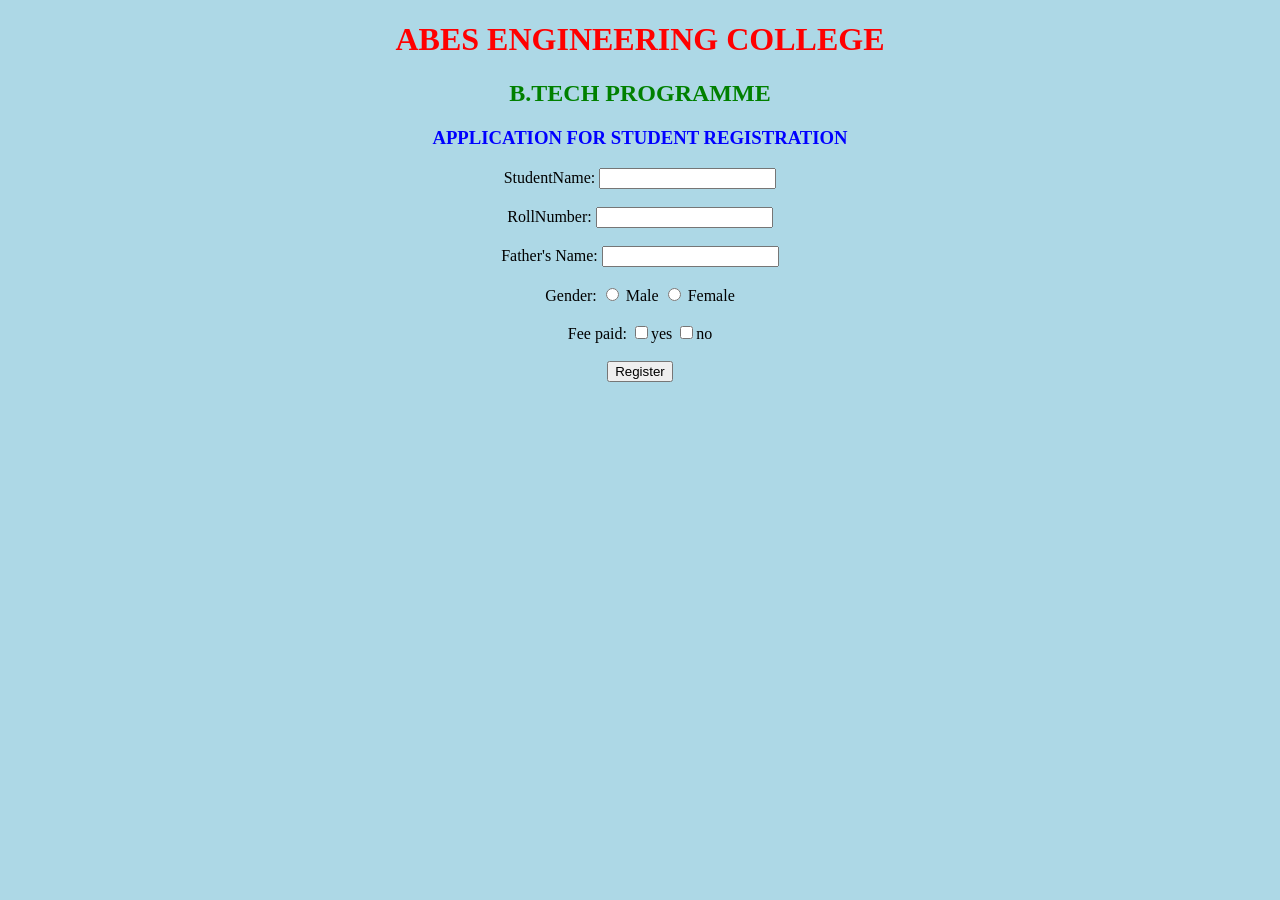
<file: index.html>
<!DOCTYPE html>
<html lang="en">
<head>
    <meta charset="UTF-8">
    <meta name="viewport" content="width=device-width, initial-scale=1.0">
    <title>Document</title>
    <style>
        body{
            background-color: lightblue;
        }
        h1{
            color: red;
        }
        h2{
            color: green;
        }
        h3{
            color: blue;
        }
        </style>
</head>
<body>
    
    <h1 ALIGN="center"><B>ABES ENGINEERING COLLEGE</B></h1>
    <h2 ALIGN="center"><B>B.TECH PROGRAMME</B></h2>
    <h3 ALIGN="center"><B>APPLICATION FOR STUDENT REGISTRATION</B></h3>
    <form ALIGN="center">
        <label for=" StudentName">StudentName:</label>
        <input type="text" id="StudentName" name="StudentName"><br><br>
        <label for="RollNumber">RollNumber:</label>
        <input type="text" id="RollNumber" name="RollNumber"><br><br>
        <label for="FatherName"></label>Father's Name:</label>
        <input type="text" id="FatherName" name="FatherName"><br><br>

        <label for="Gender">Gender:</label>
        <input type="radio" id="Male" name="Gender" value="Male">
        <label for="Male">Male</label>
        <input type="radio" id="Female" name="Gender" value="Female">
        <label for="Female">Female</label><br><br>  

    <label for="fee">Fee paid:</label>
    <input type="checkbox" id="fee" value="paid">yes</input>
    <input type="checkbox" id="fee" value="not paid">no</input><br><br>
    
        
        <input type="submit" value="Register">
        
           </form>
           <script>
            function myFunction() {
                alert("Form submitted successfully!");
            }
           </script>
    
</body>
</html>
</file>
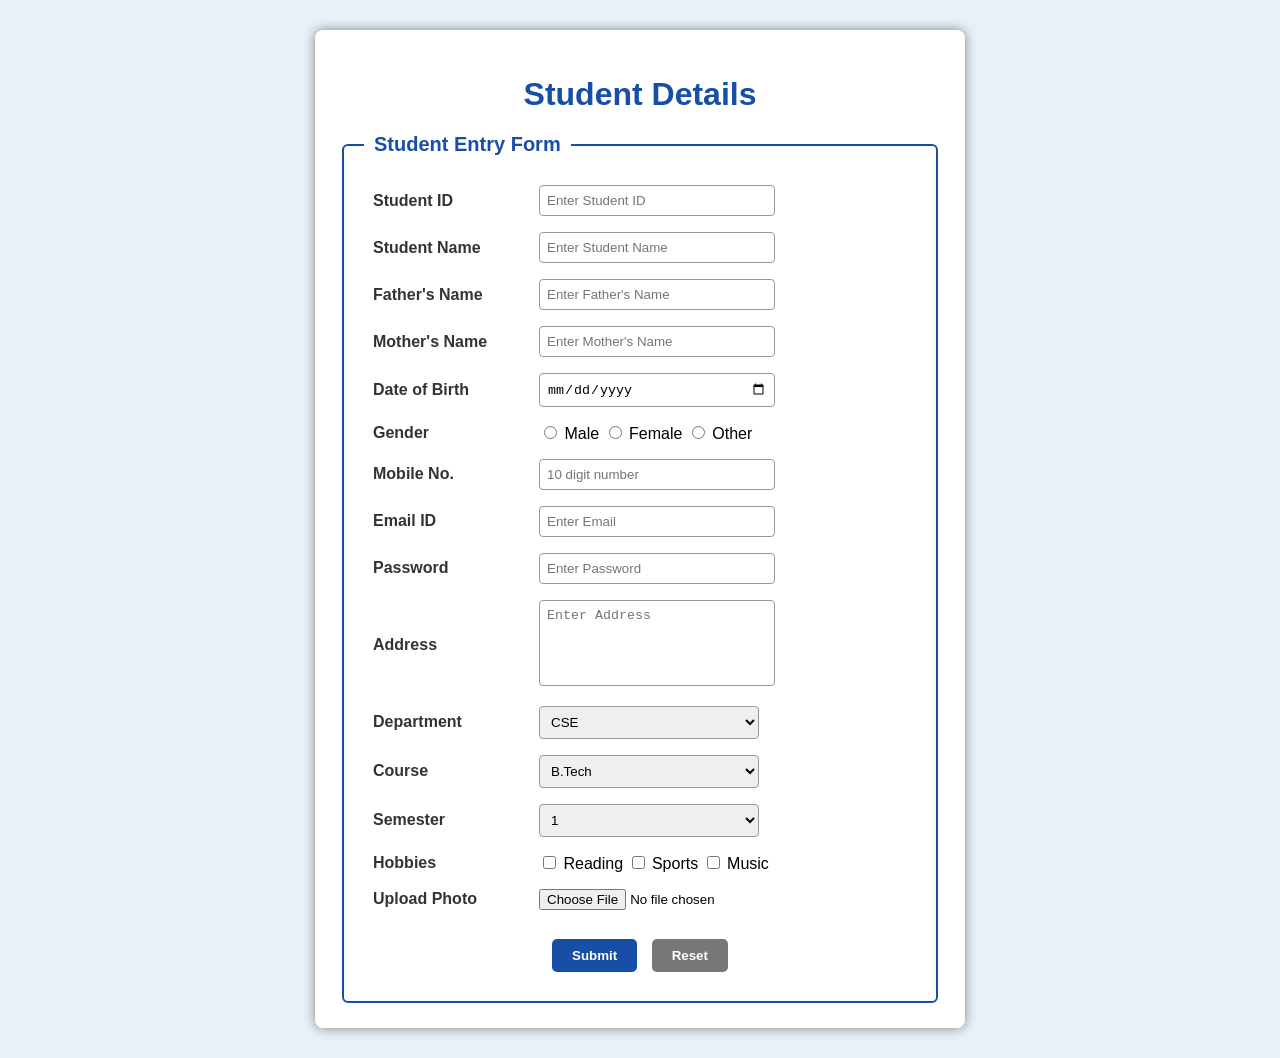
<file: exp2.html>
<!DOCTYPE html>
<html>
<head>

    <title>Student Entry Form</title>

    <style>

        body {
            margin: 0;
            font-family: Arial, sans-serif;
            background-color: #e8f1f8;
        }

        /* Form box */
        .form-container {
            width: 600px;
            margin: 30px auto;
            background-color: white;
            padding: 25px;
            border-radius: 8px;
            box-shadow: 0 0 12px gray;
        }

        h1 {
            text-align: center;
            color: #174ea6;
            margin-bottom: 20px;
        }

        fieldset {
            border: 2px solid #174ea6;
            border-radius: 6px;
            padding: 20px;
        }

        legend {
            color: #174ea6;
            font-size: 20px;
            font-weight: bold;
            padding: 0 10px;
        }

        table {
            width: 100%;
        }

        td {
            padding: 7px;
        }

        td:first-child {
            width: 150px;
            font-weight: bold;
            color: #333;
        }

        input[type="text"],
        input[type="email"],
        input[type="password"],
        input[type="tel"],
        input[type="date"],
        select,
        textarea {
            width: 220px;
            padding: 7px;
            border: 1px solid #999;
            border-radius: 4px;
        }

        textarea {
            height: 70px;
            resize: none;
        }

        input:focus,
        select:focus,
        textarea:focus {
            border-color: #174ea6;
            outline: none;
            box-shadow: 0 0 4px #174ea6;
        }

        input[type="radio"],
        input[type="checkbox"] {
            accent-color: #174ea6;
        }

        .buttons {
            text-align: center;
            padding-top: 20px;
        }

        input[type="submit"],
        input[type="reset"] {
            padding: 9px 20px;
            border: none;
            border-radius: 5px;
            cursor: pointer;
            font-weight: bold;
        }

        input[type="submit"] {
            background-color: #174ea6;
            color: white;
        }

        input[type="reset"] {
            background-color: #777;
            color: white;
            margin-left: 10px;
        }

        input[type="submit"]:hover {
            background-color: #0b3275;
        }

        input[type="reset"]:hover {
            background-color: #444;
        }

        @media (max-width: 650px) {

            .form-container {
                width: 90%;
                padding: 15px;
            }

            input[type="text"],
            input[type="email"],
            input[type="password"],
            input[type="tel"],
            input[type="date"],
            select,
            textarea {
                width: 95%;
            }
        }

    </style>

</head>

<body>

<div class="form-container">

    <h1>Student Details</h1>

    <form>

        <fieldset>

            <legend>Student Entry Form</legend>

            <table>

                <tr>
                    <td>Student ID</td>
                    <td>
                        <input type="text"
                               placeholder="Enter Student ID">
                    </td>
                </tr>

                <tr>
                    <td>Student Name</td>
                    <td>
                        <input type="text"
                               placeholder="Enter Student Name">
                    </td>
                </tr>

                <tr>
                    <td>Father's Name</td>
                    <td>
                        <input type="text"
                               placeholder="Enter Father's Name">
                    </td>
                </tr>

                <tr>
                    <td>Mother's Name</td>
                    <td>
                        <input type="text"
                               placeholder="Enter Mother's Name">
                    </td>
                </tr>

                <tr>
                    <td>Date of Birth</td>
                    <td>
                        <input type="date">
                    </td>
                </tr>

                <tr>
                    <td>Gender</td>
                    <td>
                        <input type="radio" name="gender">
                        Male

                        <input type="radio" name="gender">
                        Female

                        <input type="radio" name="gender">
                        Other
                    </td>
                </tr>

                <tr>
                    <td>Mobile No.</td>
                    <td>
                        <input type="tel"
                               placeholder="10 digit number">
                    </td>
                </tr>

                <tr>
                    <td>Email ID</td>
                    <td>
                        <input type="email"
                               placeholder="Enter Email">
                    </td>
                </tr>

                <tr>
                    <td>Password</td>
                    <td>
                        <input type="password"
                               placeholder="Enter Password">
                    </td>
                </tr>

                <tr>
                    <td>Address</td>
                    <td>
                        <textarea
                            placeholder="Enter Address"></textarea>
                    </td>
                </tr>

                <tr>
                    <td>Department</td>
                    <td>
                        <select>
                            <option>CSE</option>
                            <option>IT</option>
                            <option>ECE</option>
                            <option>ME</option>
                        </select>
                    </td>
                </tr>

                <tr>
                    <td>Course</td>
                    <td>
                        <select>
                            <option>B.Tech</option>
                            <option>M.Tech</option>
                            <option>BCA</option>
                            <option>MCA</option>
                        </select>
                    </td>
                </tr>

                <tr>
                    <td>Semester</td>
                    <td>
                        <select>
                            <option>1</option>
                            <option>2</option>
                            <option>3</option>
                            <option>4</option>
                            <option>5</option>
                            <option>6</option>
                            <option>7</option>
                            <option>8</option>
                        </select>
                    </td>
                </tr>

                <tr>
                    <td>Hobbies</td>
                    <td>
                        <input type="checkbox"> Reading
                        <input type="checkbox"> Sports
                        <input type="checkbox"> Music
                    </td>
                </tr>

                <tr>
                    <td>Upload Photo</td>
                    <td>
                        <input type="file">
                    </td>
                </tr>

                <tr>
                    <td colspan="2" class="buttons">

                        <input type="submit"
                               value="Submit">

                        <input type="reset"
                               value="Reset">

                    </td>
                </tr>

            </table>

        </fieldset>

    </form>

</div>

</body>
</html>
</file>
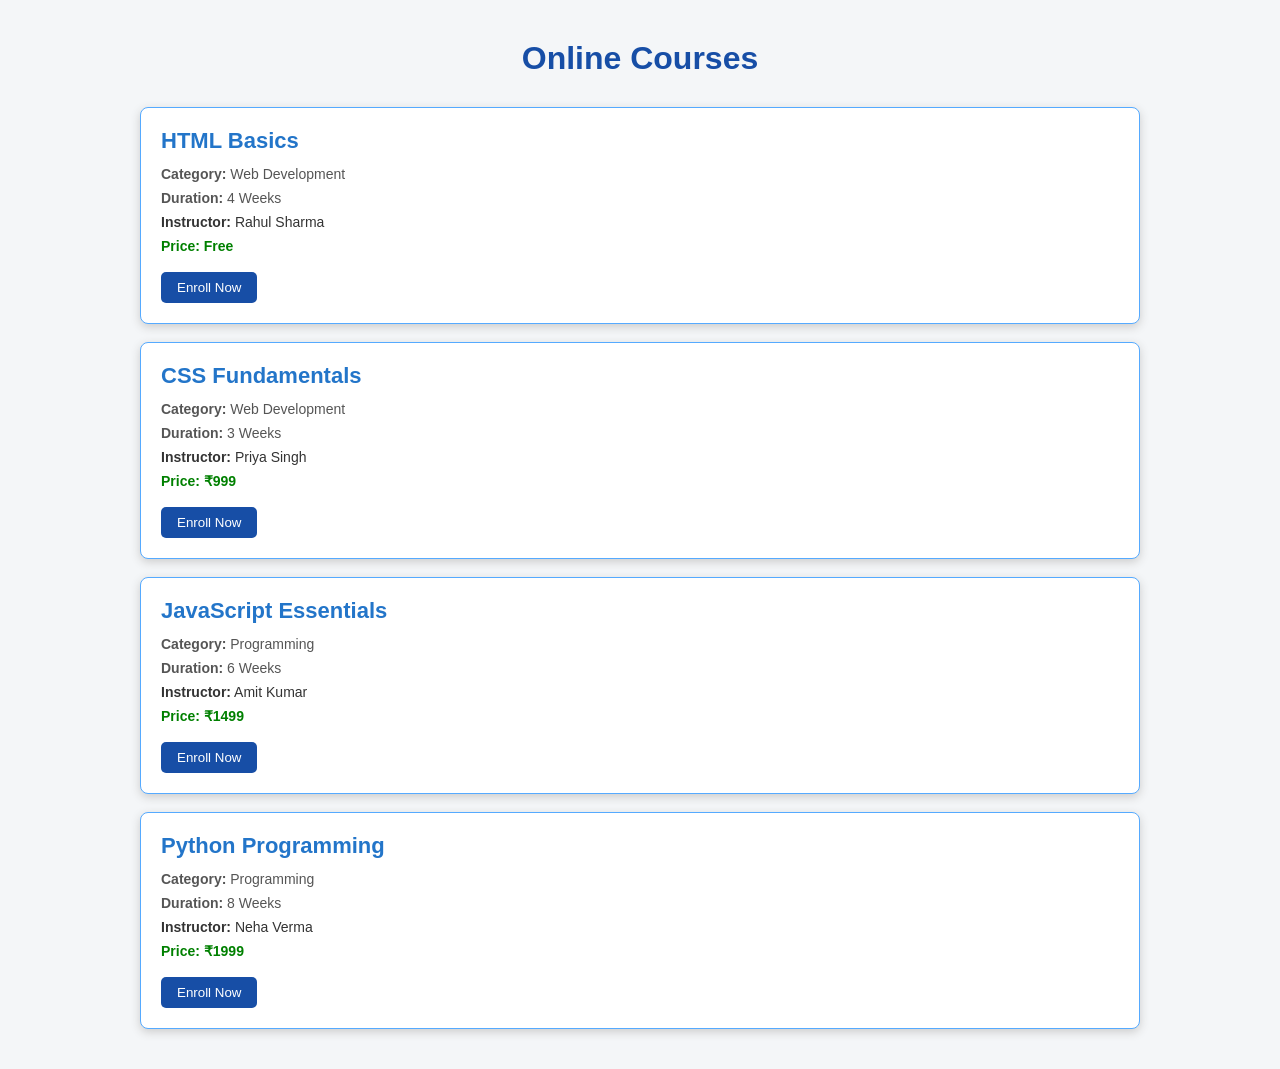
<file: exp4.html>
<!DOCTYPE html>
<html>

<head>

    <title>Online Courses</title>

    <style>

        * {
            margin: 0;
            padding: 0;
            box-sizing: border-box;
        }

        body {
            font-family: Arial, sans-serif;
            background-color: #f4f6f8;
        }

        /* Main container */

        .container {
            width: 90%;
            max-width: 1000px;
            margin: 40px auto;
        }

        /* Heading */

        .heading {
            text-align: center;
            color: #174ea6;
            margin-bottom: 30px;
            font-size: 32px;
        }

        /* Course card */

        .course {
            background-color: white;
            border: 1px solid #55aaff;
            border-radius: 8px;
            padding: 20px;
            margin-bottom: 18px;

            box-shadow: 0 3px 10px #ccc;

            transition: 0.3s;
        }

        .course:hover {
            transform: translateY(-3px);
            box-shadow: 0 6px 15px #aaa;
        }

        .course h2 {
            color: #2375c9;
            font-size: 22px;
            margin-bottom: 12px;
        }

        .course p {
            margin: 8px 0;
            font-size: 14px;
        }

        .category {
            color: #555;
        }

        .duration {
            color: #555;
        }

        .instructor {
            color: #333;
        }

        .price {
            color: green;
            font-weight: bold;
            font-size: 16px;
        }

        /* Button */

        .btn {
            margin-top: 10px;
            padding: 8px 16px;
            background-color: #174ea6;
            color: white;
            border: none;
            border-radius: 5px;
            cursor: pointer;
        }

        .btn:hover {
            background-color: #0d3477;
        }

        /* Responsive */

        @media (max-width: 600px) {

            .container {
                width: 95%;
            }

            .heading {
                font-size: 25px;
            }

            .course h2 {
                font-size: 19px;
            }

        }

    </style>

</head>

<body>

<div class="container">

    <h1 class="heading">
        Online Courses
    </h1>


    <!-- Course 1 -->

    <div class="course">

        <h2>HTML Basics</h2>

        <p class="category">
            <b>Category:</b> Web Development
        </p>

        <p class="duration">
            <b>Duration:</b> 4 Weeks
        </p>

        <p class="instructor">
            <b>Instructor:</b> Rahul Sharma
        </p>

        <p class="price">
            Price: Free
        </p>

        <button class="btn">
            Enroll Now
        </button>

    </div>


    <!-- Course 2 -->

    <div class="course">

        <h2>CSS Fundamentals</h2>

        <p class="category">
            <b>Category:</b> Web Development
        </p>

        <p class="duration">
            <b>Duration:</b> 3 Weeks
        </p>

        <p class="instructor">
            <b>Instructor:</b> Priya Singh
        </p>

        <p class="price">
            Price: ₹999
        </p>

        <button class="btn">
            Enroll Now
        </button>

    </div>


    <!-- Course 3 -->

    <div class="course">

        <h2>JavaScript Essentials</h2>

        <p class="category">
            <b>Category:</b> Programming
        </p>

        <p class="duration">
            <b>Duration:</b> 6 Weeks
        </p>

        <p class="instructor">
            <b>Instructor:</b> Amit Kumar
        </p>

        <p class="price">
            Price: ₹1499
        </p>

        <button class="btn">
            Enroll Now
        </button>

    </div>


    <!-- Course 4 -->

    <div class="course">

        <h2>Python Programming</h2>

        <p class="category">
            <b>Category:</b> Programming
        </p>

        <p class="duration">
            <b>Duration:</b> 8 Weeks
        </p>

        <p class="instructor">
            <b>Instructor:</b> Neha Verma
        </p>

        <p class="price">
            Price: ₹1999
        </p>

        <button class="btn">
            Enroll Now
        </button>

    </div>

</div>

</body>
</html>
</file>
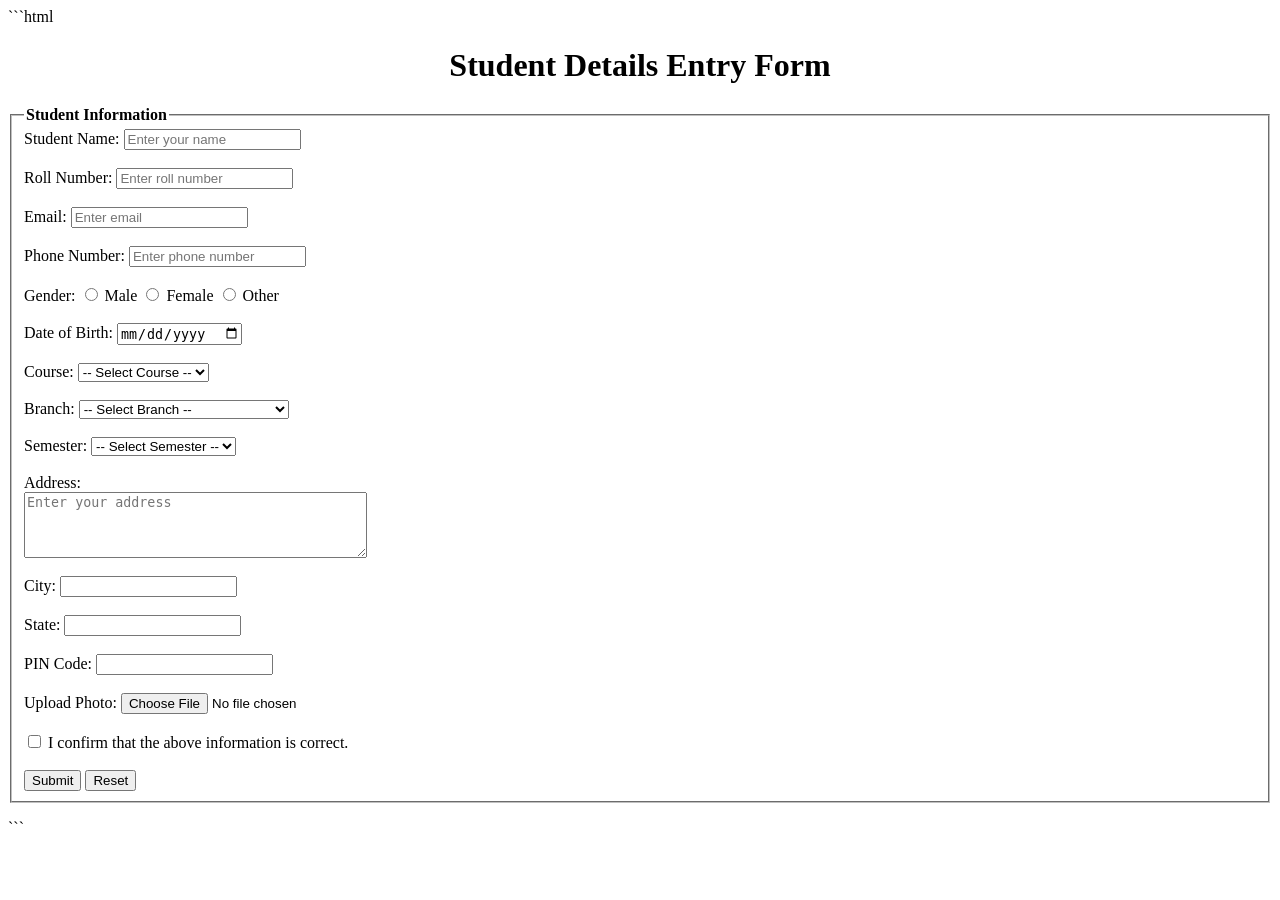
<file: exp5.html>
```html
<!DOCTYPE html>
<html>
<head>
    <title>Student Details Entry Form</title>
</head>

<body>

    <h1 align="center">Student Details Entry Form</h1>

    <form>

        <fieldset>
            <legend><b>Student Information</b></legend>

            <label for="name">Student Name:</label>
            <input type="text" id="name" name="name"
                   placeholder="Enter your name">
            <br><br>

            <label for="roll">Roll Number:</label>
            <input type="text" id="roll" name="roll"
                   placeholder="Enter roll number">
            <br><br>

            <label for="email">Email:</label>
            <input type="email" id="email" name="email"
                   placeholder="Enter email">
            <br><br>

            <label for="phone">Phone Number:</label>
            <input type="tel" id="phone" name="phone"
                   placeholder="Enter phone number">
            <br><br>

            <label>Gender:</label>
            <input type="radio" id="male" name="gender" value="Male">
            <label for="male">Male</label>

            <input type="radio" id="female" name="gender" value="Female">
            <label for="female">Female</label>

            <input type="radio" id="other" name="gender" value="Other">
            <label for="other">Other</label>
            <br><br>

            <label for="dob">Date of Birth:</label>
            <input type="date" id="dob" name="dob">
            <br><br>

            <label for="course">Course:</label>
            <select id="course" name="course">
                <option value="">-- Select Course --</option>
                <option value="B.Tech">B.Tech</option>
                <option value="BCA">BCA</option>
                <option value="MCA">MCA</option>
                <option value="MBA">MBA</option>
            </select>
            <br><br>

            <label for="branch">Branch:</label>
            <select id="branch" name="branch">
                <option value="">-- Select Branch --</option>
                <option value="CSE">Computer Science Engineering</option>
                <option value="IT">Information Technology</option>
                <option value="ECE">Electronics and Communication</option>
                <option value="ME">Mechanical Engineering</option>
            </select>
            <br><br>

            <label for="semester">Semester:</label>
            <select id="semester" name="semester">
                <option value="">-- Select Semester --</option>
                <option value="1">1st Semester</option>
                <option value="2">2nd Semester</option>
                <option value="3">3rd Semester</option>
                <option value="4">4th Semester</option>
                <option value="5">5th Semester</option>
                <option value="6">6th Semester</option>
                <option value="7">7th Semester</option>
                <option value="8">8th Semester</option>
            </select>
            <br><br>

            <label for="address">Address:</label>
            <br>
            <textarea id="address" name="address"
                      rows="4" cols="40"
                      placeholder="Enter your address"></textarea>
            <br><br>

            <label for="city">City:</label>
            <input type="text" id="city" name="city">
            <br><br>

            <label for="state">State:</label>
            <input type="text" id="state" name="state">
            <br><br>

            <label for="pincode">PIN Code:</label>
            <input type="text" id="pincode" name="pincode">
            <br><br>

            <label for="photo">Upload Photo:</label>
            <input type="file" id="photo" name="photo">
            <br><br>

            <input type="checkbox" id="terms" name="terms">
            <label for="terms">
                I confirm that the above information is correct.
            </label>
            <br><br>

            <input type="submit" value="Submit">
            <input type="reset" value="Reset">

        </fieldset>

    </form>

</body>
</html>
```
</file>
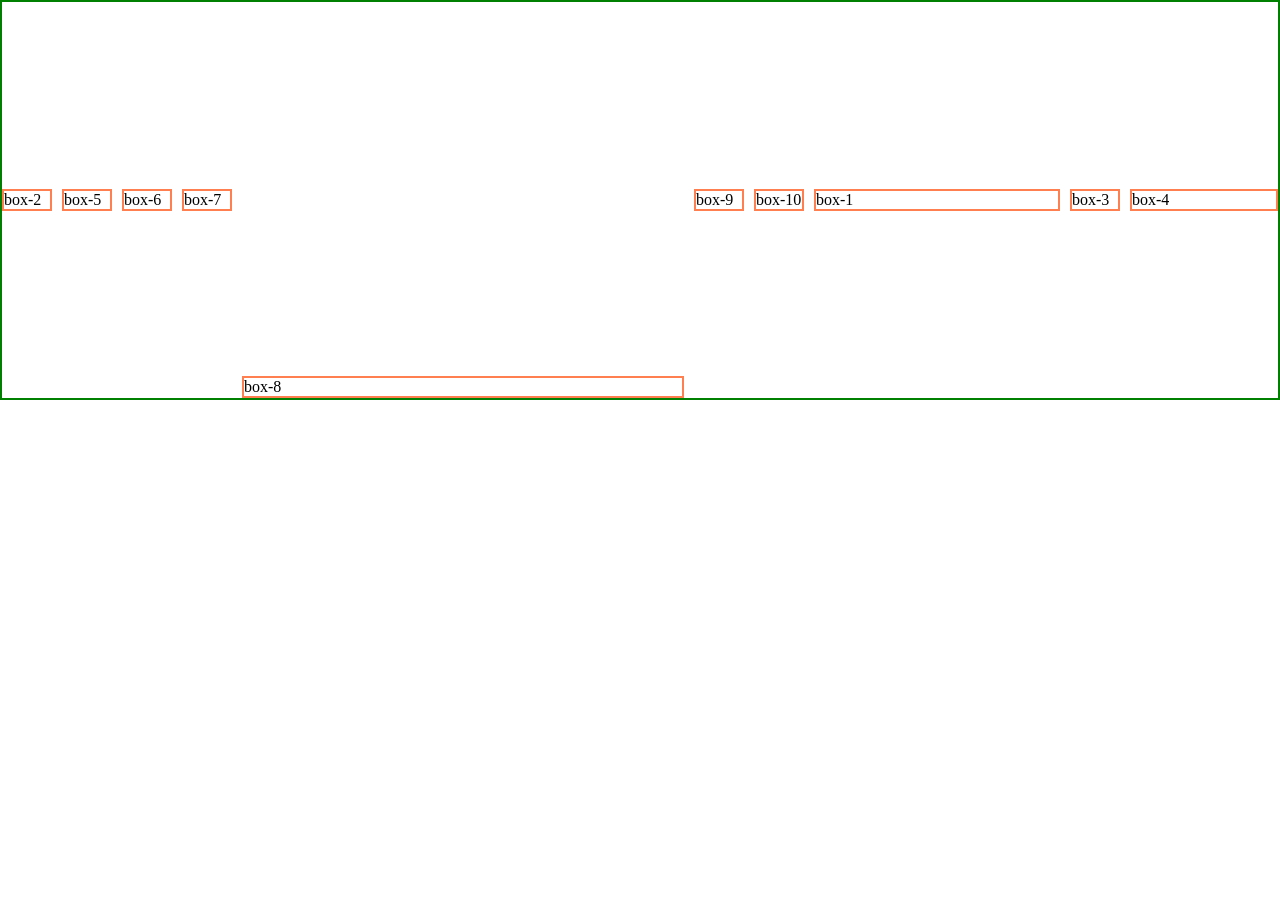
<file: flex.html>
<!DOCTYPE html>
<html lang="en">

<head>
    <meta charset="UTF-8">
    <meta name="viewport" content="width=device-width, initial-scale=1.0">
    <title>Document</title>
    <link rel="stylesheet" href="style1.css">
</head>

<body>
    <div class="container">
        <div class="box" id="box1">box-1</div>
        <div class="box" id="box2">box-2</div>
        <div class="box" id="box3">box-3</div>
        <div class="box" id="box4">box-4</div>
        <div class="box" id="box5">box-5</div>
        <div class="box" id="box6">box-6</div>
        <div class="box" id="box7">box-7</div>
        <div class="box" id="box8">box-8</div>
        <div class="box" id="box9">box-9</div>
        <div class="box" id="box10">box-10</div>
    </div>
</body>

</html>
</file>
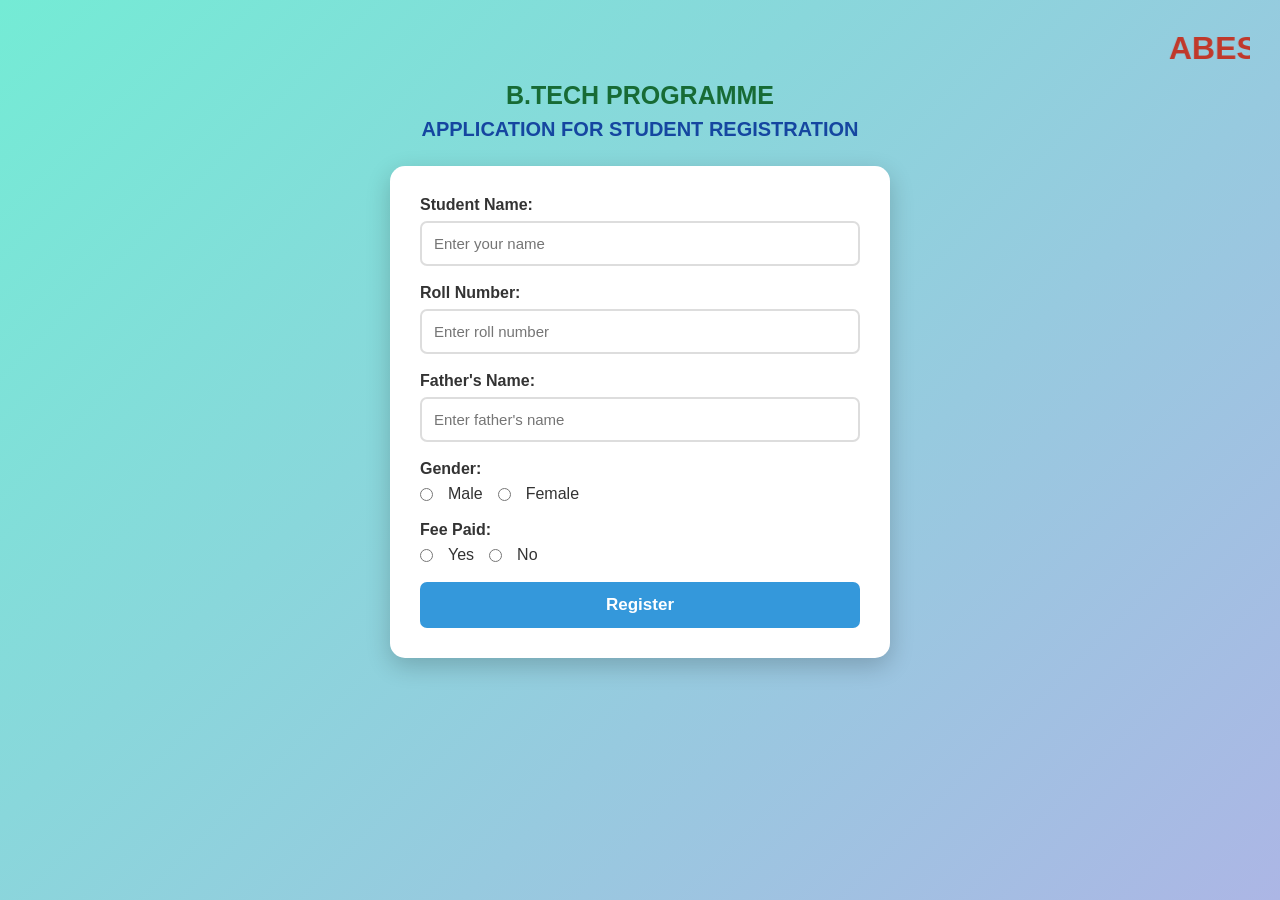
<file: form.html>
<!DOCTYPE html>
<html lang="en">
<head>
    <meta charset="UTF-8">
    <meta name="viewport" content="width=device-width, initial-scale=1.0">

    <title>Student Registration</title>

    <style>
        * {
            box-sizing: border-box;
            margin: 0;
            padding: 0;
            font-family: Arial, sans-serif;
        }

        body {
            min-height: 100vh;
            background: linear-gradient(135deg, #74ebd5, #ACB6E5);
            padding: 30px;
        }

        .header {
            text-align: center;
            margin-bottom: 25px;
        }

        .header h1 {
            color: #c0392b;
            font-size: 32px;
            margin-bottom: 10px;
        
        }

        .header h2 {
            color: #176b35;
            font-size: 25px;
            margin-bottom: 8px;
        }

        .header h3 {
            color: #1546a0;
            font-size: 20px;
        }

        .container {
            width: 500px;
            max-width: 100%;
            margin: auto;
            background: white;
            padding: 30px;
            border-radius: 15px;
            box-shadow: 0 8px 25px rgba(0, 0, 0, 0.2);
        }

        .form-group {
            margin-bottom: 18px;
        }

        label {
            display: block;
            font-weight: bold;
            margin-bottom: 7px;
            color: #333;
        }

        input[type="text"],
        input[type="password"] {
            width: 100%;
            padding: 12px;
            border: 2px solid #ddd;
            border-radius: 7px;
            font-size: 15px;
            outline: none;
            transition: 0.3s;
        }

        input[type="text"]:focus,
        input[type="password"]:focus {
            border-color: #3498db;
            box-shadow: 0 0 5px rgba(52, 152, 219, 0.4);
        }

        .radio-group,
        .fee-group {
            display: flex;
            gap: 15px;
            align-items: center;
        }

        .radio-group label,
        .fee-group label {
            display: inline;
            font-weight: normal;
            margin: 0;
        }

        .error {
            color: #e74c3c;
            font-size: 13px;
            margin-top: 5px;
            display: none;
        }

        .success {
            background-color: #d4edda;
            color: #3b07e7;
            padding: 12px;
            border-radius: 7px;
            text-align: center;
            margin-bottom: 20px;
            display: none;
        }

        button {
            width: 100%;
            padding: 13px;
            background: #3498db;
            color: white;
            border: none;
            border-radius: 7px;
            font-size: 17px;
            font-weight: bold;
            cursor: pointer;
            transition: 0.3s;
        }

        button:hover {
            background: #217dbb;
            transform: translateY(-2px);
        }

        .invalid {
            border-color: #e74c3c;
        }

        .valid {
            border-color: #2ecc71;
        }
    </style>
</head>

<body>

    <div class="header">
        <marquee direction="left">
            <h1>ABES ENGINEERING COLLEGE</h1>
        </marquee>

        <h2>B.TECH PROGRAMME</h2>
        <h3>APPLICATION FOR STUDENT REGISTRATION</h3>
    </div>

    <div class="container">

        <div id="successMessage" class="success">
            Registration successful!
        </div>

        <form id="registrationForm">

            
            <div class="form-group">
                <label for="studentName">Student Name:</label>

                <input
                    type="text"
                    id="studentName"
                    name="studentName"
                    placeholder="Enter your name"
                >

                <div id="studentNameError" class="error">
                    Please enter your name.
                </div>
            </div>

            
            <div class="form-group">
                <label for="rollNumber">Roll Number:</label>

                <input
                    type="text"
                    id="rollNumber"
                    name="rollNumber"
                    placeholder="Enter roll number"
                >

                <div id="rollNumberError" class="error">
                    Please enter your roll number.
                </div>
            </div>

            
            <div class="form-group">
                <label for="fatherName">Father's Name:</label>

                <input
                    type="text"
                    id="fatherName"
                    name="fatherName"
                    placeholder="Enter father's name"
                >

                <div id="fatherNameError" class="error">
                    Please enter father's name.
                </div>
            </div>

            <div class="form-group">

                <label>Gender:</label>

                <div class="radio-group">

                    <input
                        type="radio"
                        id="male"
                        name="gender"
                        value="Male"
                    >
                    <label for="male">Male</label>

                    <input
                        type="radio"
                        id="female"
                        name="gender"
                        value="Female"
                    >
                    <label for="female">Female</label>

                </div>

                <div id="genderError" class="error">
                    Please select your gender.
                </div>

            </div>

            
            <div class="form-group">

                <label>Fee Paid:</label>

                <div class="fee-group">

                    <input
                        type="radio"
                        id="paid"
                        name="fee"
                        value="Paid"
                    >
                    <label for="paid">Yes</label>

                    <input
                        type="radio"
                        id="notPaid"
                        name="fee"
                        value="Not Paid"
                    >
                    <label for="notPaid">No</label>

                </div>

                <div id="feeError" class="error">
                    Please select fee status.
                </div>

            </div>

            <button type="submit">
                Register
            </button>

        </form>

    </div>


    <script>

        const form = document.getElementById("registrationForm");

        form.addEventListener("submit", function(event) {

            
            event.preventDefault();

            let valid = true;

            
            const studentName =
                document.getElementById("studentName");

            const rollNumber =
                document.getElementById("rollNumber");

            const fatherName =
                document.getElementById("fatherName");
            document.querySelectorAll(".error").forEach(function(error) {
                error.style.display = "none";
            });

        
            document.querySelectorAll("input").forEach(function(input) {
                input.classList.remove("invalid");
                input.classList.remove("valid");
            });


            
            if (studentName.value.trim() === "") {

                document.getElementById("studentNameError")
                    .style.display = "block";

                studentName.classList.add("invalid");

                valid = false;

            } else {

                studentName.classList.add("valid");
            }


        
            if (rollNumber.value.trim() === "") {

                document.getElementById("rollNumberError")
                    .style.display = "block";

                rollNumber.classList.add("invalid");

                valid = false;

            } else {

                rollNumber.classList.add("valid");
            }


            
            if (fatherName.value.trim() === "") {

                document.getElementById("fatherNameError")
                    .style.display = "block";

                fatherName.classList.add("invalid");

                valid = false;

            } else {

                fatherName.classList.add("valid");
            }


            
            const gender =
                document.querySelector('input[name="gender"]:checked');

            if (!gender) {

                document.getElementById("genderError")
                    .style.display = "block";

                valid = false;
            }


            
            const fee =
                document.querySelector('input[name="fee"]:checked');

            if (!fee) {

                document.getElementById("feeError")
                    .style.display = "block";

                valid = false;
            }


            
            if (valid) {

                document.getElementById("successMessage")
                    .style.display = "block";

                
                form.reset();
                document.querySelectorAll("input").forEach(function(input) {
                    input.classList.remove("valid");
                });
            }

        });

    </script>

</body>
</html>
</file>
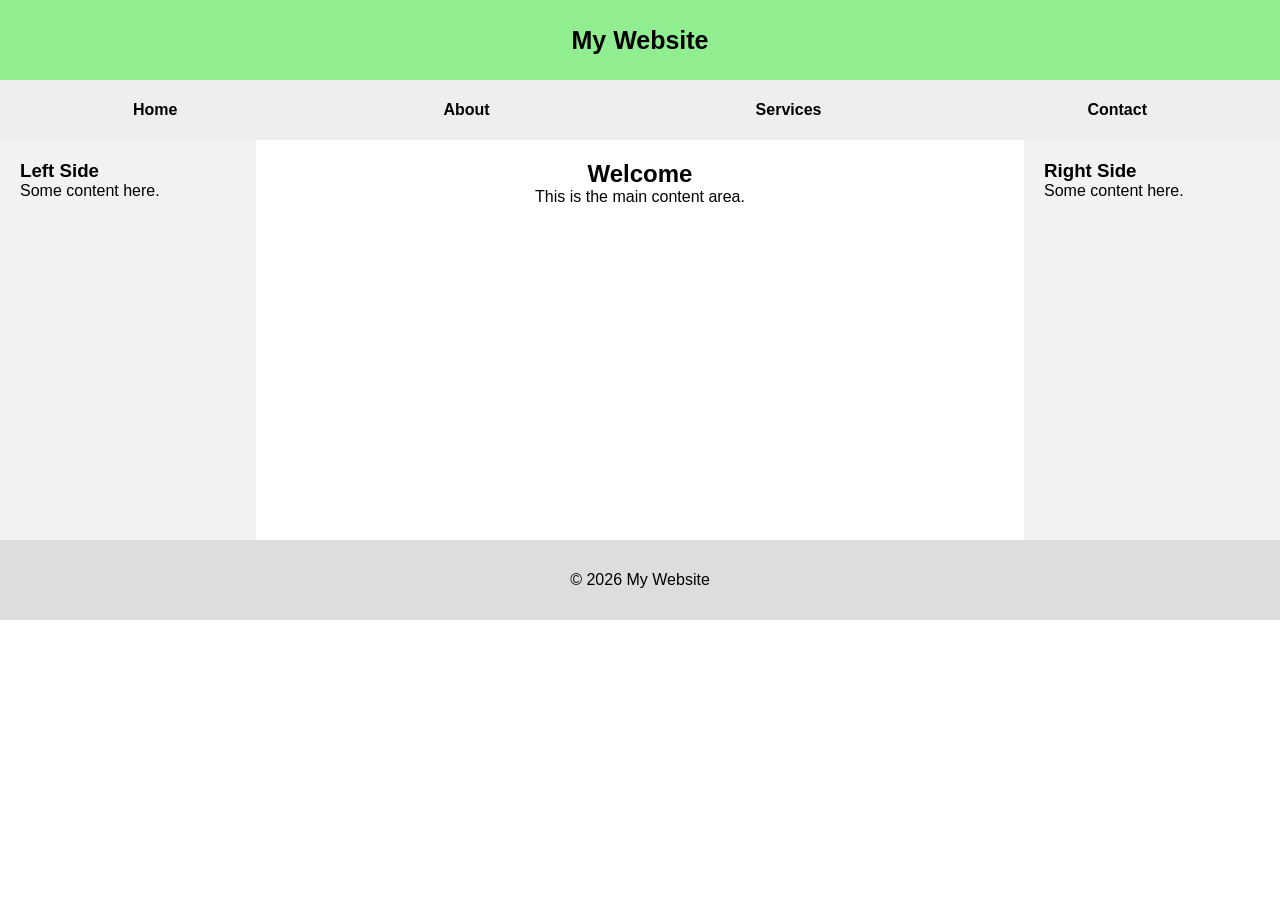
<file: index2.html>
<!DOCTYPE html>
<html>
<head>
    <title>CSS Grid Layout</title>

    <style>
        * {
            margin: 0;
            padding: 0;
            box-sizing: border-box;
        }

        body {
            font-family: Arial, sans-serif;
        }

        /* Main Grid */
        .container {
            display: grid;

            grid-template-columns: 1fr 3fr 1fr;
            grid-template-rows: 80px 60px 400px 80px;

            min-height: 100vh;
        }

        /* Header */
        .header {
            background-color: lightgreen;
            grid-column: 1 / 4;

            display: flex;
            align-items: center;
            justify-content: center;

            font-size: 25px;
            font-weight: bold;
        }

        /* Navigation */
        .nav {
            background-color: #eeeeee;
            grid-column: 1 / 4;

            display: flex;
            align-items: center;
            justify-content: space-around;
        }

        .nav a {
            text-decoration: none;
            color: black;
            font-weight: bold;
        }

        /* Left Section */
        .left {
            background-color: #f2f2f2;
            padding: 20px;
        }

        /* Main Content */
        .main {
            background-color: white;
            padding: 20px;
            text-align: center;
        }

        /* Right Section */
        .right {
            background-color: #f2f2f2;
            padding: 20px;
        }

        /* Footer */
        .footer {
            background-color: #dddddd;
            grid-column: 1 / 4;

            display: flex;
            align-items: center;
            justify-content: center;
        }
    </style>
</head>

<body>

    <div class="container">

        <div class="header">
            My Website
        </div>

        <div class="nav">
            <a href="#">Home</a>
            <a href="#">About</a>
            <a href="#">Services</a>
            <a href="#">Contact</a>
        </div>

        <div class="left">
            <h3>Left Side</h3>
            <p>Some content here.</p>
        </div>

        <div class="main">
            <h2>Welcome</h2>
            <p>This is the main content area.</p>
        </div>

        <div class="right">
            <h3>Right Side</h3>
            <p>Some content here.</p>
        </div>

        <div class="footer">
            <p>© 2026 My Website</p>
        </div>

    </div>

</body>
</html>
</file>
<file: style1.css>
*{
    margin:0;
    padding:0;
    box-sizing:border-box;
}

.box {
    border: 2px solid coral;
    width:50px;
}
.container {
    
    
    justify-content: center;
    height:400px;
     border:2px solid green;
     display:flex;
     flex-flow:row wrap;
     align-items:center;
     gap:10px;


}
#box1{
    order:1;
    flex-grow:2;
}
#box4{
    order:3;
    flex-grow:1;
}
#box3{
    order:2;

}
#box8{
    flex-grow:4;
    flex-shrink:4;
    align-self:flex-end;
}
</file>
